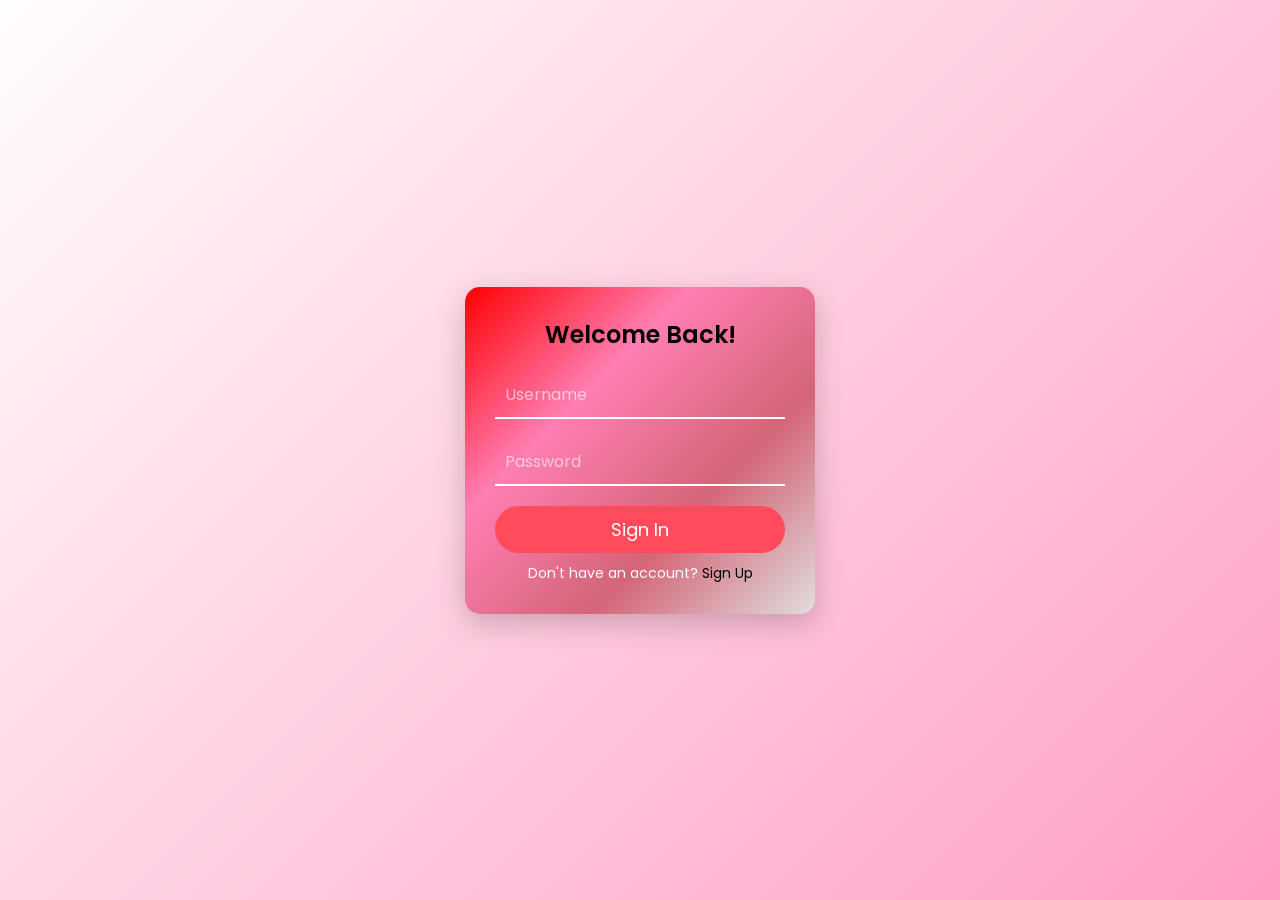
<file: 25th day/25dayofcode.html>
<!DOCTYPE html>
<html lang="en">
<head>
    <meta charset="UTF-8">
    <meta name="viewport" content="width=device-width, initial-scale=1.0">
    <title>Animated Login UI</title>
    <link rel="stylesheet" href="styles.css">
</head>
<body>
    <div class="container">
        <div class="login-box">
            <h2>Welcome Back!</h2>
            <form>
                <div class="input-box">
                    <input type="text" required>
                    <label>Username</label>
                </div>
                <div class="input-box">
                    <input type="password" required>
                    <label>Password</label>
                </div>
                <button type="submit" class="btn">Sign In</button>
                <p class="signup">Don't have an account? <a href="#">Sign Up</a></p>
            </form>
        </div>
    </div>
</body>
</html>
</file>
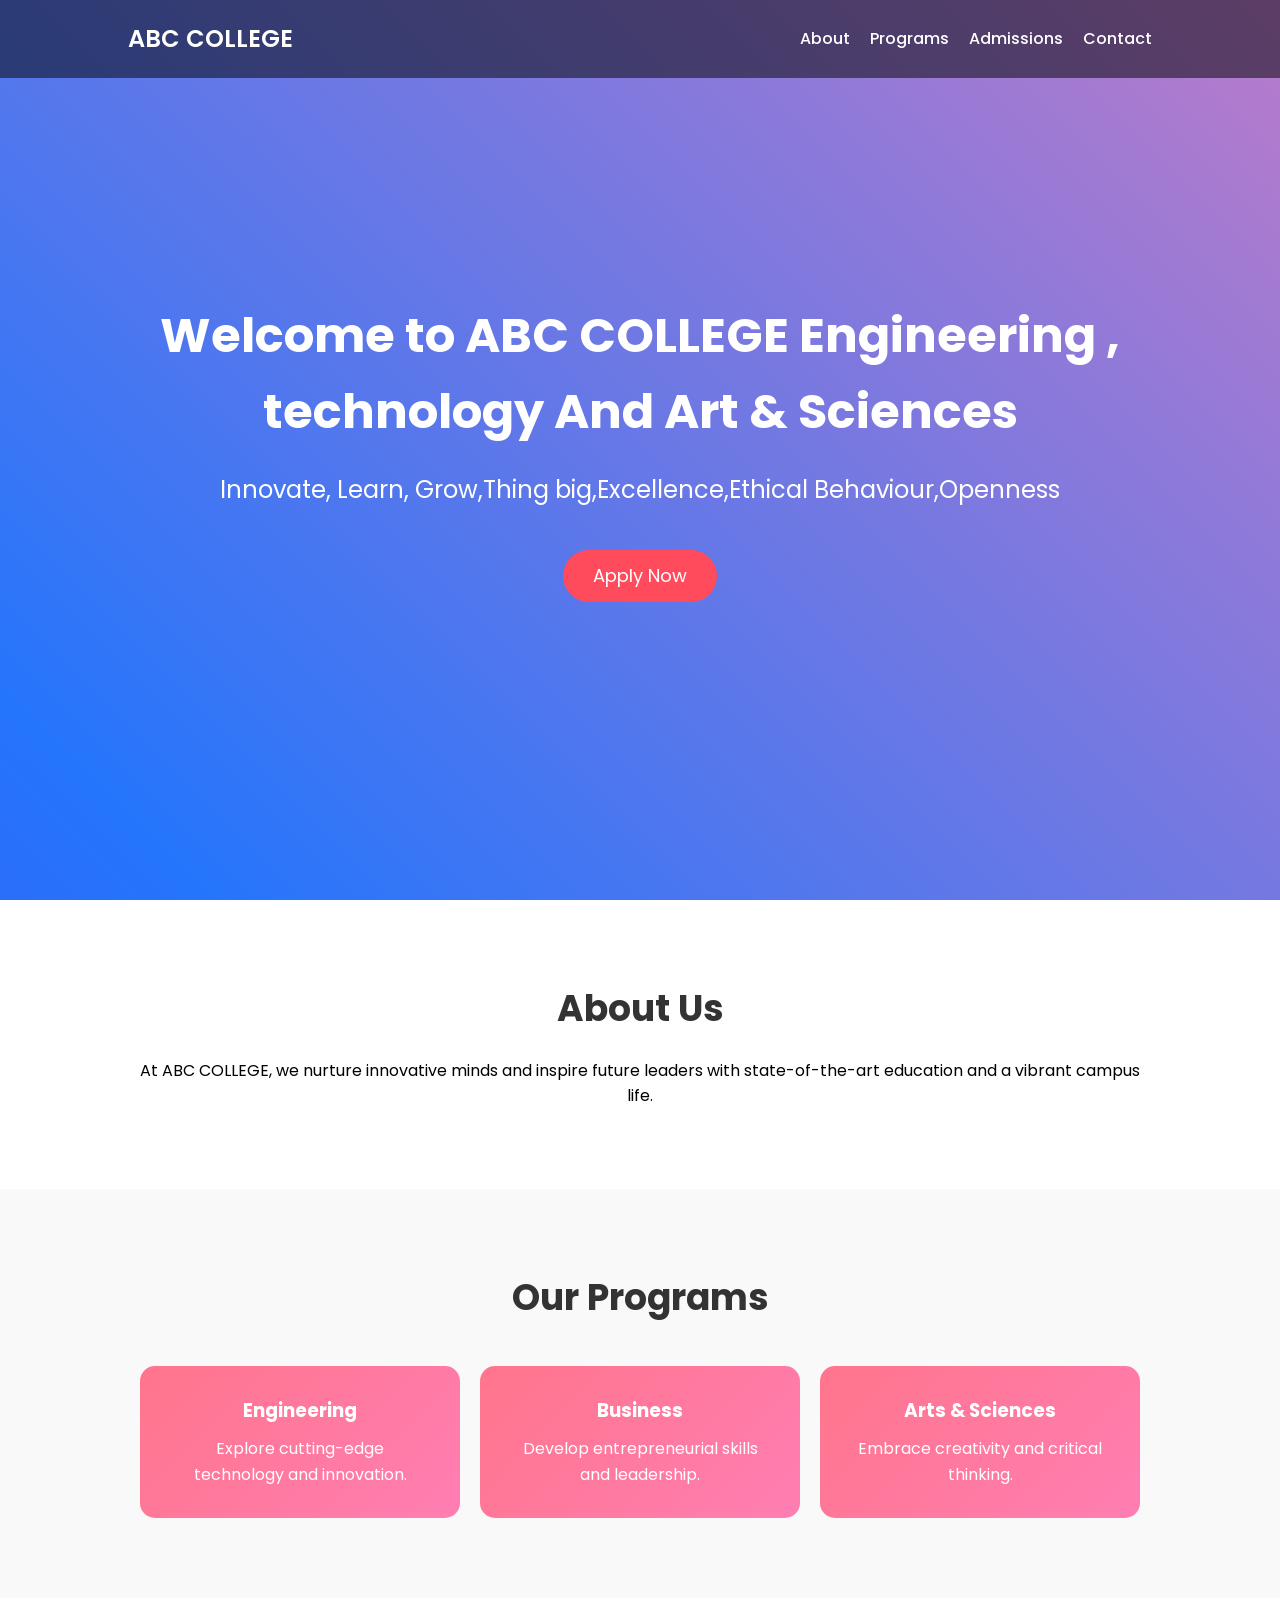
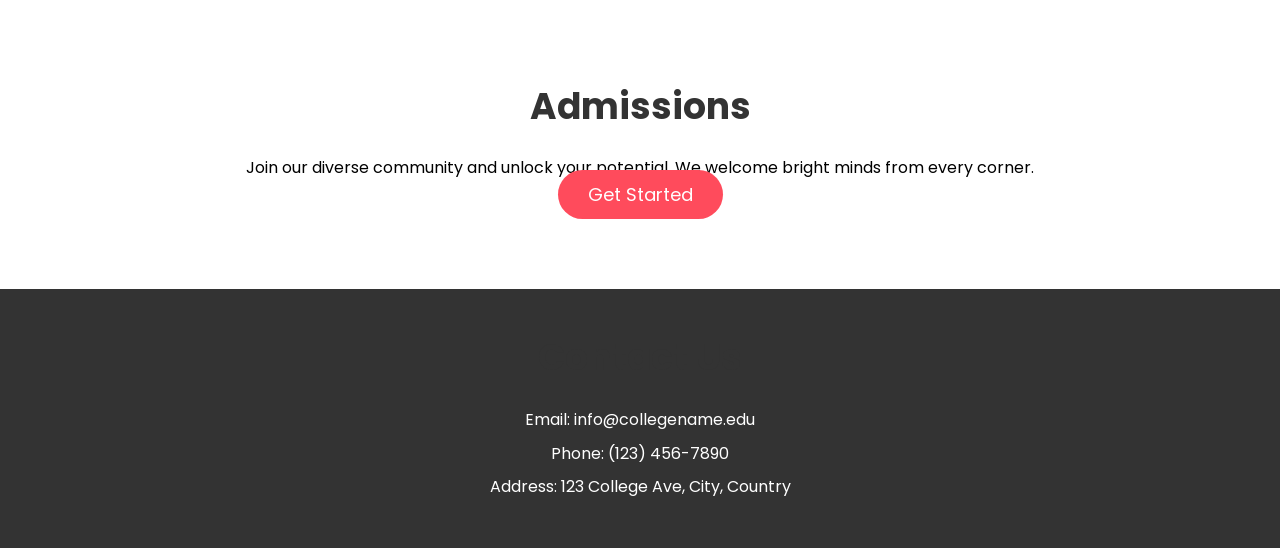
<file: 26thday/26dayofcode.html>
<!DOCTYPE html>
<html lang="en">
<head>
  <meta charset="UTF-8" />
  <meta name="viewport" content="width=device-width, initial-scale=1.0" />
  <title>CollegeName - Innovate, Learn, Grow</title>
  <link rel="stylesheet" href="styles.css" />
  <link rel="preconnect" href="https://fonts.googleapis.com">
  <link rel="preconnect" href="https://fonts.gstatic.com" crossorigin>
  <link href="https://fonts.googleapis.com/css2?family=Poppins:wght@300;400;600&display=swap" rel="stylesheet">
</head>
<body>
  <header>
    <nav>
      <div class="logo">ABC COLLEGE </div>
      <ul class="nav-links">
        <li><a href="#about">About</a></li>
        <li><a href="#programs">Programs</a></li>
        <li><a href="#admissions">Admissions</a></li>
        <li><a href="#contact">Contact</a></li>
      </ul>
    </nav>
    <div class="hero">
      <h1>Welcome to ABC COLLEGE Engineering , technology And Art & Sciences </h1>
      <p>Innovate, Learn, Grow,Thing big,Excellence,Ethical Behaviour,Openness</p>
      <a href="#admissions" class="btn">Apply Now</a>
    </div>
  </header>

  <section id="about">
    <div class="content">
      <h2>About Us</h2>
      <p>
        At ABC COLLEGE, we nurture innovative minds and inspire future leaders
        with state-of-the-art education and a vibrant campus life.
      </p>
    </div>
  </section>

  <section id="programs">
    <div class="content">
      <h2>Our Programs</h2>
      <div class="program-cards">
        <div class="card">
          <h3>Engineering</h3>
          <p>Explore cutting-edge technology and innovation.</p>
        </div>
        <div class="card">
          <h3>Business</h3>
          <p>Develop entrepreneurial skills and leadership.</p>
        </div>
        <div class="card">
          <h3>Arts & Sciences</h3>
          <p>Embrace creativity and critical thinking.</p>
        </div>
      </div>
    </div>
  </section>

  <section id="admissions">
    <div class="content">
      <h2>Admissions</h2>
      <p>
        Join our diverse community and unlock your potential. We welcome bright
        minds from every corner.
      </p>
      <a href="#contact" class="btn">Get Started</a>
    </div>
  </section>

  <footer id="contact">
    <div class="content">
      <h2>Contact Us</h2>
      <p>Email: info@collegename.edu</p>
      <p>Phone: (123) 456-7890</p>
      <p>Address: 123 College Ave, City, Country</p>
    </div>
  </footer>
</body>
</html>
</file>
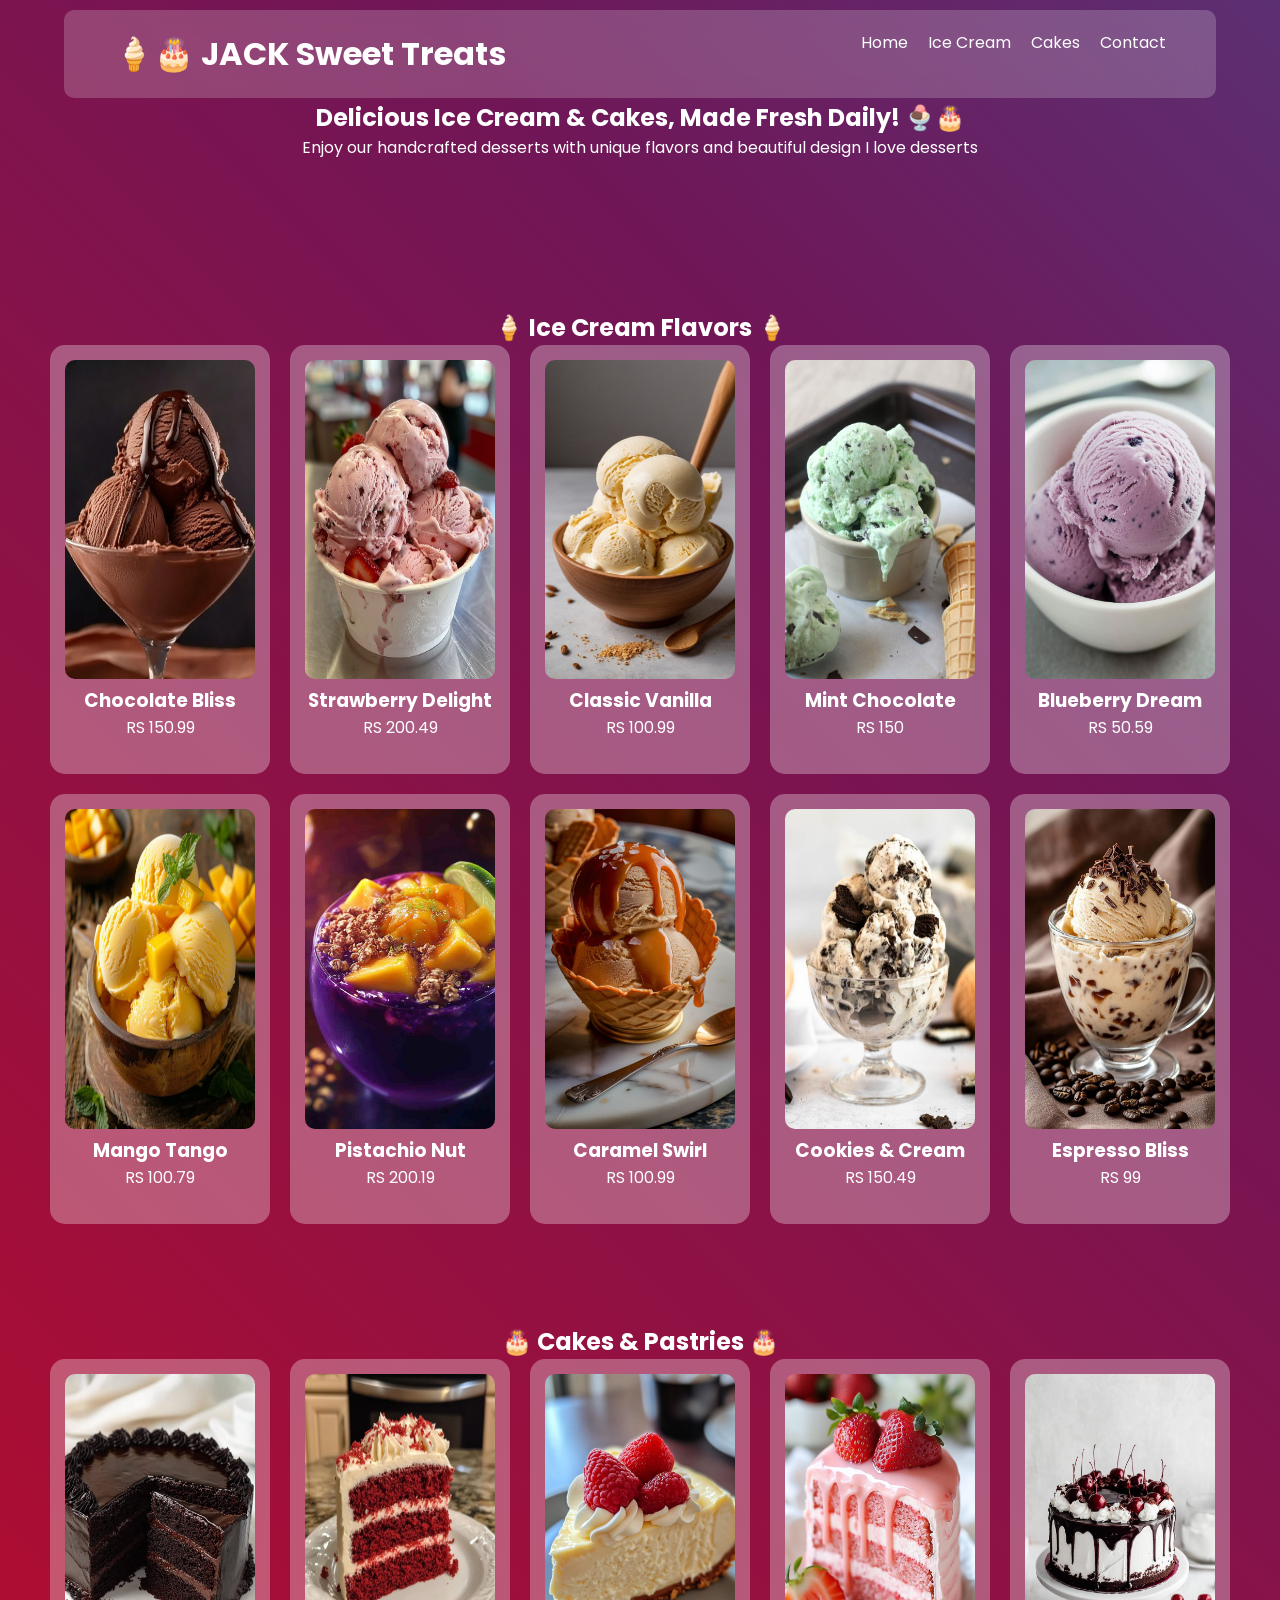
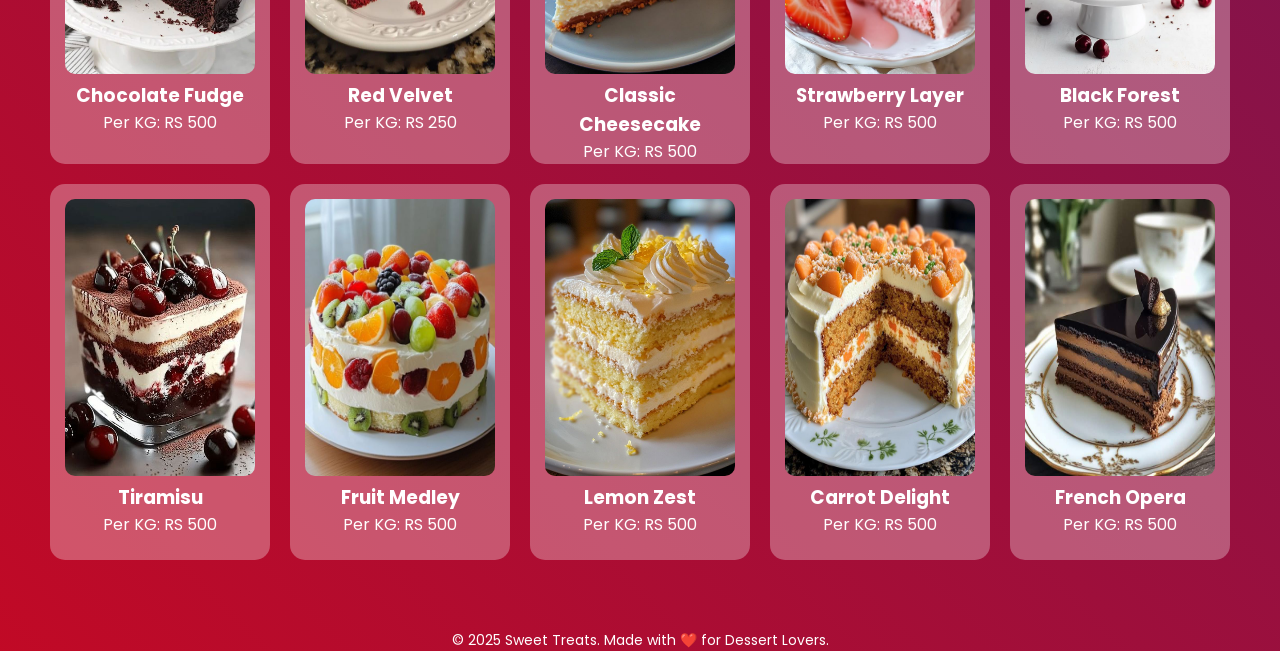
<file: 28 day/28dayofcode.html>
<!DOCTYPE html>
<html lang="en">
<head>
    <meta charset="UTF-8">
    <meta name="viewport" content="width=device-width, initial-scale=1.0">
    <title> JACK Ice Cream & Cake Shop</title>
    <link rel="stylesheet" href="food.css">
    
</head>
<body>
    <header>
        <h1 class="logo">🍦🎂 JACK Sweet Treats</h1>
        <nav>
            <ul>
                <li><a href="#">Home</a></li>
                <li><a href="#">Ice Cream</a></li>
                <li><a href="#">Cakes</a></li>
                <li><a href="#">Contact</a></li>
            </ul>
        </nav>
    </header>

    <section class="hero">
        <h2>Delicious Ice Cream & Cakes, Made Fresh Daily! 🍨🎂</h2>
        <p>Enjoy our handcrafted desserts with unique flavors and beautiful design I love desserts</p>
    </section>

    <section class="menu">
        <h2>🍦 Ice Cream Flavors 🍦</h2>
        <div class="menu-container">
            <div class="item-card"><img src="choco.jpg" alt="Chocolate Ice Cream"><h3>Chocolate Bliss</h3><p>RS 150.99</p></div>
            <div class="item-card"><img src="st.jpg" alt="Strawberry Ice Cream"><h3>Strawberry Delight</h3><p>RS 200.49</p></div>
            <div class="item-card"><img src="vanilla.jpg" alt="Vanilla Ice Cream"><h3>Classic Vanilla</h3><p>RS 100.99</p></div>
            <div class="item-card"><img src="mint.jpg" alt="Mint Ice Cream"><h3>Mint Chocolate</h3><p>RS 150</p></div>
            <div class="item-card"><img src="blue.jpg" alt="Blueberry Ice Cream"><h3>Blueberry Dream</h3><p>RS 50.59</p></div>
            <div class="item-card"><img src="manga.jpg" alt="Mango Ice Cream"><h3>Mango Tango</h3><p>RS 100.79</p></div>
            <div class="item-card"><img src="pista.jpg" alt="Pistachio Ice Cream"><h3>Pistachio Nut</h3><p>RS 200.19</p></div>
            <div class="item-card"><img src="cara.jpg" alt="Caramel Ice Cream"><h3>Caramel Swirl</h3><p>RS 100.99</p></div>
            <div class="item-card"><img src="cok.jpg" alt="Cookies Ice Cream"><h3>Cookies & Cream</h3><p>RS 150.49</p></div>
            <div class="item-card"><img src="cofee.jpg" alt="Coffee Ice Cream"><h3>Espresso Bliss</h3><p>RS 99</p></div>
        </div>
    </section>

    <section class="menu">
        <h2>🎂 Cakes & Pastries 🎂</h2>
        <div class="menu-container">
            <div class="item-card"><img src="cho.jpg" alt="Chocolate Cake"><h3>Chocolate Fudge</h3><p>Per KG: RS 500</p></div>
            <div class="item-card"><img src="red.jpg" alt="Red Velvet"><h3>Red Velvet</h3><p>Per KG: RS 250</p></div>
            <div class="item-card"><img src="chee.jpg" alt="Cheesecake"><h3>Classic Cheesecake</h3><p>Per KG: RS 500</p></div>
            <div class="item-card"><img src="strawcake.jpg" alt="Strawberry Cake"><h3>Strawberry Layer</h3><p>Per KG: RS 500</p></div>
            <div class="item-card"><img src="black.jpg" alt="Black Forest"><h3>Black Forest</h3><p>Per KG: RS 500</p></div>
            <div class="item-card"><img src="tira.jpg" alt="Tiramisu"><h3>Tiramisu</h3><p>Per KG: RS 500</p></div>
            <div class="item-card"><img src="fcake.jpg" alt="Fruit Cake"><h3>Fruit Medley</h3><p>Per KG: RS 500</p></div>
            <div class="item-card"><img src="lemon.jpg" alt="Lemon Cake"><h3>Lemon Zest</h3><p>Per KG: RS 500</p></div>
            <div class="item-card"><img src="cr.jpg" alt="Carrot Cake"><h3>Carrot Delight</h3><p>Per KG: RS 500</p></div>
            <div class="item-card"><img src="opera.jpg" alt="Opera Cake"><h3>French Opera</h3><p>Per KG: RS 500</p></div>
        </div>
    </section>

    <footer>
        <p>© 2025 Sweet Treats. Made with ❤️ for Dessert Lovers.</p>
    </footer>
</body>
</html>
</file>
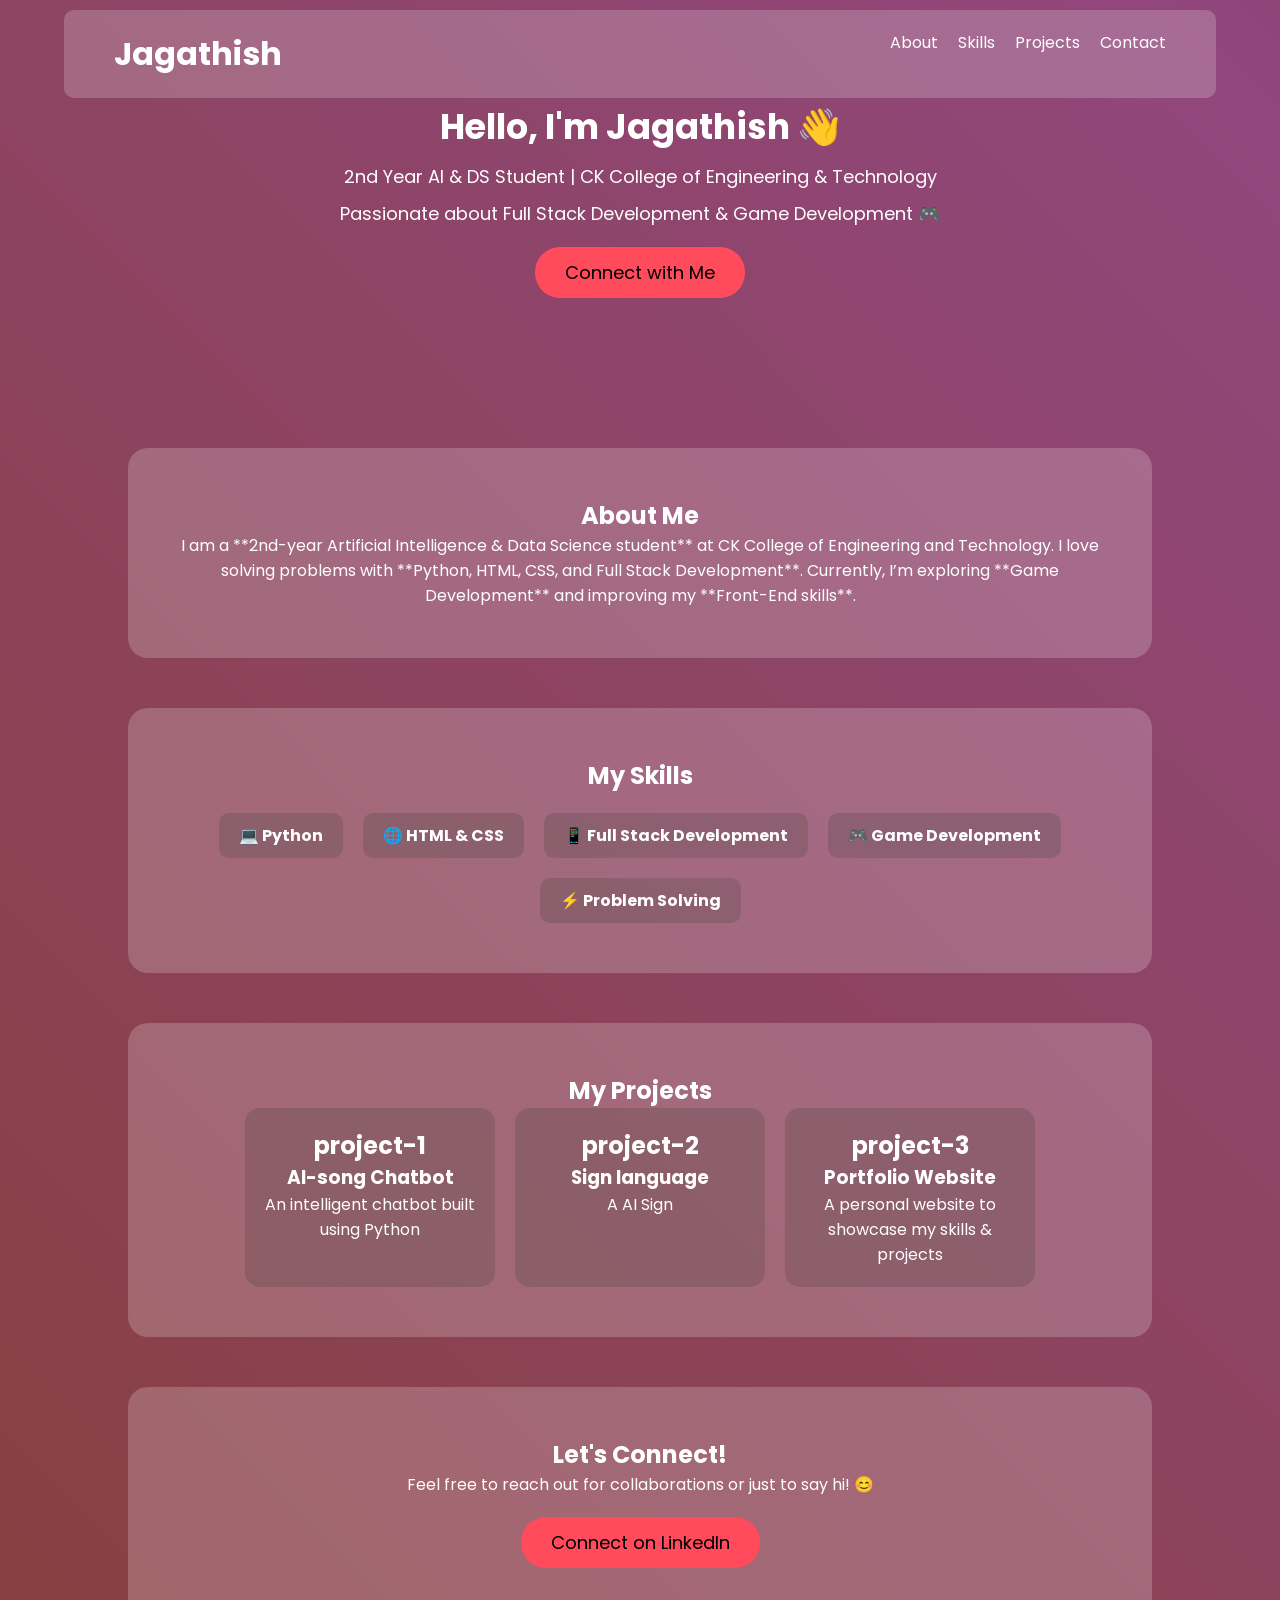
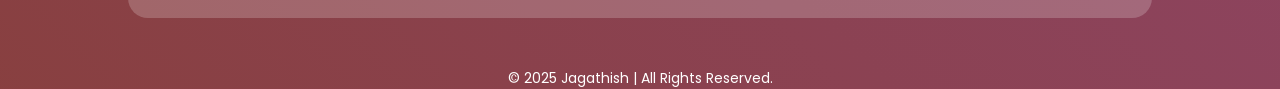
<file: 29day code/29dayofcode.html>
<!DOCTYPE html>
<html lang="en">
<head>
    <meta charset="UTF-8">
    <meta name="viewport" content="width=device-width, initial-scale=1.0">
    <title>Jagathish | Portfolio</title>
    <link rel="stylesheet" href="myprofile.css">
</head>
<body>

    <header>
        <h1 class="logo">Jagathish</h1>
        <nav>
            <ul>
                <li><a href="#about">About</a></li>
                <li><a href="#skills">Skills</a></li>
                <li><a href="#portfolio">Projects</a></li>
                <li><a href="#contact">Contact</a></li>
            </ul>
        </nav>
    </header>



    <section class="hero">
        <h2>Hello, I'm Jagathish 👋</h2>
        <p>2nd Year AI & DS Student | CK College of Engineering & Technology</p>
        <p>Passionate about Full Stack Development & Game Development 🎮</p>
        <a href="#contact" class="btn">Connect with Me</a>
    </section>

    <section id="about">
        <h2>About Me</h2>
        <p>I am a **2nd-year Artificial Intelligence & Data Science student** at CK College of Engineering and Technology. I love solving problems with **Python, HTML, CSS, and Full Stack Development**. Currently, I’m exploring **Game Development** and improving my **Front-End skills**.</p>
    </section>

    <section id="skills">
        <h2>My Skills</h2>
        <div class="skills-container">
            <span>💻 Python</span>
            <span>🌐 HTML & CSS</span>
            <span>📱 Full Stack Development</span>
            <span>🎮 Game Development</span>
            <span>⚡ Problem Solving</span>
        </div>
    </section>

    <section id="portfolio">
        <h2>My Projects</h2>
        <div class="project-container">
            <div class="project-card">
                <h1>project-1</h1>
                <h3>AI-song Chatbot</h3>
                <p>An intelligent chatbot built using Python</p>
            </div>
            <div class="project-card">
                <h1>project-2</h1>
                <h3>Sign language </h3>
                <p>A AI Sign</p>
            </div>
            <div class="project-card">
                <h1>project-3</h1>
                <h3>Portfolio Website</h3>
                <p>A personal website to showcase my skills & projects</p>
            </div>
        </div>
    </section>

    <section id="contact">
        <h2>Let's Connect!</h2>
        <p>Feel free to reach out for collaborations or just to say hi! 😊</p>
        <a href="https://www.linkedin.com/in/jagathish" class="btn" target="_blank">Connect on LinkedIn</a>
    </section>

    <footer>
        <p>© 2025 Jagathish | All Rights Reserved.</p>
    </footer>

</body>
</html>
</file>
<file: 25th day/styles.css>
@import url('https://fonts.googleapis.com/css2?family=Poppins:wght@300;400;600&display=swap');

* {
    margin: 0;
    padding: 0;
    box-sizing: border-box;
    font-family: 'Poppins', sans-serif;
}

body {
    display: flex;
    justify-content: center;
    align-items: center;
    height: 100vh;
    background: linear-gradient(-45deg, #f73a3a, #d46577, #ff7eb3, #fffdfd);
    background-size: 400% 400%;
    animation: gradientBG 6s infinite alternate;
}

@keyframes gradientBG {
    0% { background-position: 0% 50%; }
    100% { background-position: 100% 50%; }
}

.container {
    display: flex;
    justify-content: center;
    align-items: center;
    width: 100%;
    height: 100%;
}

.login-box {
    background: linear-gradient(-45deg, #e0dddd, #d46577, #ff7eb3, #ff0000);
    backdrop-filter: blur(10px);
    border-radius: 15px;
    padding: 30px;
    width: 350px;
    text-align: center;
    box-shadow: 0 10px 30px rgba(0, 0, 0, 0.2);
}

h2 {
    margin-bottom: 20px;
    color: #000000;
    font-weight: 600;
}

.input-box {
    position: relative;
    margin-bottom: 20px;
}

.input-box input {
    width: 100%;
    padding: 10px;
    border: none;
    outline: none;
    background: transparent;
    border-bottom: 2px solid #fff;
    color: #fff;
    font-size: 16px;
}

.input-box label {
    position: absolute;
    top: 10px;
    left: 10px;
    color: rgba(255, 255, 255, 0.6);
    font-size: 16px;
    transition: 0.3s;
}

.input-box input:focus ~ label,
.input-box input:valid ~ label {
    top: -10px;
    font-size: 14px;
    color: #f0ff17;
}

.btn {
    width: 100%;
    padding: 10px;
    background: #ff4b5c;
    border: none;
    border-radius: 25px;
    color: #fff;
    font-size: 18px;
    cursor: pointer;
    transition: 0.3s;
}

.btn:hover {
    background: #ff0033;
}

.signup {
    margin-top: 10px;
    color: #fff;
    font-size: 14px;
}

.signup a {
    color: #000000;
    text-decoration: none;
}

.signup a:hover {
    text-decoration: underline;
}
</file>
<file: 26thday/styles.css>
/* Global Styles */
* {
  margin: 0;
  padding: 0;
  box-sizing: border-box;
}
body {
  font-family: 'Poppins', sans-serif;
  background: #f4f4f4;
  line-height: 1.6;
  overflow-x: hidden;
}

/* Navigation */
nav {
  display: flex;
  justify-content: space-between;
  align-items: center;
  padding: 20px 10%;
  background: rgba(0, 0, 0, 0.5);
  position: fixed;
  width: 100%;
  z-index: 10;
}
.logo {
  color: #fff;
  font-size: 24px;
  font-weight: 600;
}
.nav-links {
  list-style: none;
  display: flex;
}
.nav-links li {
  margin-left: 20px;
}
.nav-links a {
  text-decoration: none;
  color: #fff;
  font-weight: 500;
  transition: color 0.3s ease;
}
.nav-links a:hover {
  color: #ffea00;
}

/* Hero Section with Animated Background */
.hero {
  height: 100vh;
  display: flex;
  flex-direction: column;
  justify-content: center;
  align-items: center;
  color: #fff;
  text-align: center;
  animation: bgAnimation 20s infinite alternate;
  background: linear-gradient(45deg, #6a11cb, #2575fc, #ff7eb3, #ff758c);
  background-size: 400% 400%;
  padding: 0 10%;
}
.hero h1 {
  font-size: 48px;
  margin-bottom: 20px;
  animation: fadeIn 2s ease-out;
}
.hero p {
  font-size: 24px;
  margin-bottom: 40px;
  animation: fadeIn 3s ease-out;
}
.btn {
  padding: 12px 30px;
  background: #ff4b5c;
  color: #fff;
  text-decoration: none;
  border-radius: 50px;
  font-size: 18px;
  transition: background 0.3s, transform 0.3s;
}
.btn:hover {
  background: #ff0033;
  transform: scale(1.05);
}

/* Keyframes for Animations */
@keyframes bgAnimation {
  0% {
    background-position: 0% 50%;
  }
  50% {
    background-position: 100% 50%;
  }
  100% {
    background-position: 0% 50%;
  }
}
@keyframes fadeIn {
  from {
    opacity: 0;
    transform: translateY(20px);
  }
  to {
    opacity: 1;
    transform: translateY(0);
  }
}

/* Section Styles */
section {
  padding: 80px 10%;
  background: #fff;
  text-align: center;
}
section:nth-of-type(even) {
  background: #f9f9f9;
}
.content {
  max-width: 1000px;
  margin: auto;
}
h2 {
  font-size: 36px;
  margin-bottom: 20px;
  color: #333;
}

/* Program Cards */
.program-cards {
  display: flex;
  flex-wrap: wrap;
  justify-content: center;
  gap: 20px;
  margin-top: 40px;
}
.card {
  background: linear-gradient(135deg, #ff758c, #ff7eb3);
  color: #fff;
  padding: 30px;
  border-radius: 15px;
  flex: 1 1 250px;
  transition: transform 0.3s ease;
}
.card:hover {
  transform: translateY(-10px);
}
.card h3 {
  margin-bottom: 10px;
}

/* Footer */
footer {
  background: #333;
  color: #fff;
  padding: 40px 10%;
  text-align: center;
}
footer h2 {
  margin-bottom: 20px;
}
footer p {
  margin: 8px 0;
}
</file>
<file: 28 day/food.css>
@import url('https://fonts.googleapis.com/css2?family=Poppins:wght@300;400;600&display=swap');

* {
    margin: 0;
    padding: 0;
    box-sizing: border-box;
    font-family: 'Poppins', sans-serif;
}

body {
    background: linear-gradient(45deg, #1a0d0d, #ff0000, #701657, #039fec);
    background-size: 400% 400%;
    animation: gradientBG 8s infinite alternate;
    color: #fff;
    text-align: center;
}

@keyframes gradientBG {
    0% { background-position: 0% 50%; }
    100% { background-position: 100% 50%; }
}

/* Header */
header {
    display: flex;
    justify-content: space-between;
    padding: 20px 50px;
    backdrop-filter: blur(10px);
    background: rgba(255, 255, 255, 0.2);
    border-radius: 10px;
    position: fixed;
    width: 90%;
    top: 10px;
    left: 50%;
    transform: translateX(-50%);
}

nav ul {
    list-style: none;
    display: flex;
    gap: 20px;
}

nav ul li a {
    color: white;
    text-decoration: none;
    transition: 0.3s;
}

nav ul li a:hover {
    color: rgb(255, 0, 0);
}

/* Hero */
.hero {
    padding: 100px 20px;
}

.menu {
    padding: 50px;
}

.menu-container {
    display: flex;
    flex-wrap: wrap;
    gap: 20px;
    justify-content: center;
}

.item-card {
    background: rgba(255, 255, 255, 0.3);
    padding: 15px;
    border-radius: 15px;
    width: 220px;
    transition: transform 0.3s ease-in-out;
}

.item-card img {
    width: 100%;
    border-radius: 10px;
    transition: transform 0.3s;
    height: 80%;
}
.h3 p{
    align-items: center;
}

.item-card:hover {
    transform: scale(1.1);
}

.item-card:hover img {
    transform: scale(1.2);
}

/* Footer */
footer {
    margin-top: 20px;
    font-size: 14px;
}
</file>
<file: 29day code/myprofile.css>
@import url('https://fonts.googleapis.com/css2?family=Poppins:wght@300;400;600&display=swap');

* {
    margin: 0;
    padding: 0;
    box-sizing: border-box;
    font-family: 'Poppins', sans-serif;
}

body {
    background: linear-gradient(45deg, #ff0008, #853d29, #91477c, #000000);
    background-size: 400% 400%;
    animation: gradientBG 8s infinite alternate;
    color: #fff;
    text-align: center;
}

@keyframes gradientBG {
    0% { background-position: 0% 50%; }
    100% { background-position: 100% 50%; }
}


header {
    display: flex;
    justify-content: space-between;
    padding: 20px 50px;
    background: rgba(255, 255, 255, 0.2);
    border-radius: 10px;
    position: fixed;
    width: 90%;
    top: 10px;
    left: 50%;
    transform: translateX(-50%);
}

nav ul {
    list-style: none;
    display: flex;
    gap: 20px;
}

nav ul li a {
    color: white;
    text-decoration: none;
    transition: 0.3s;
}

nav ul li a:hover {
    color: yellow;
}


.hero {
    padding: 100px 20px;
}

.hero h2 {
    font-size: 35px;
    animation: fadeIn 2s ease-in-out;
    color: rgb(255, 255, 255) ;
}

.hero p {
    font-size: 18px;
    margin-top: 10px;
}

.btn {
    display: inline-block;
    margin-top: 20px;
    padding: 12px 30px;
    background: #ff4b5c;
    border: none;
    border-radius: 25px;
    color: rgb(0, 0, 0);
    font-size: 18px;
    text-decoration: none;
    transition: 0.3s;
}

.btn:hover {
    background: yellow;
    color: black;
}

#about, #skills, #portfolio, #contact {
    padding: 50px;
    background: rgba(255, 255, 255, 0.2);
    margin: 50px auto;
    width: 80%;
    border-radius: 20px;
}

#skills .skills-container {
    display: flex;
    justify-content: center;
    gap: 20px;
    flex-wrap: wrap;
    margin-top: 20px;
}

#skills .skills-container span {
    background: rgba(88, 74, 74, 0.3);
    padding: 10px 20px;
    border-radius: 10px;
    font-weight: bold;
}

/* Portfolio */
.project-container {
    display: flex;
    justify-content: center;
    gap: 20px;
    flex-wrap: wrap;
}

.project-card {
    background: rgba(90, 71, 71, 0.3);
    padding: 20px;
    border-radius: 15px;
    width: 250px;
    transition: transform 0.3s ease-in-out;
}

.project-card img {
    width: 100%;
    border-radius: 10px;
}

.project-card:hover {
    transform: scale(1.05);
}

/* Footer */
footer {
    margin-top: 30px;
    font-size: 14px;
}
</file>
